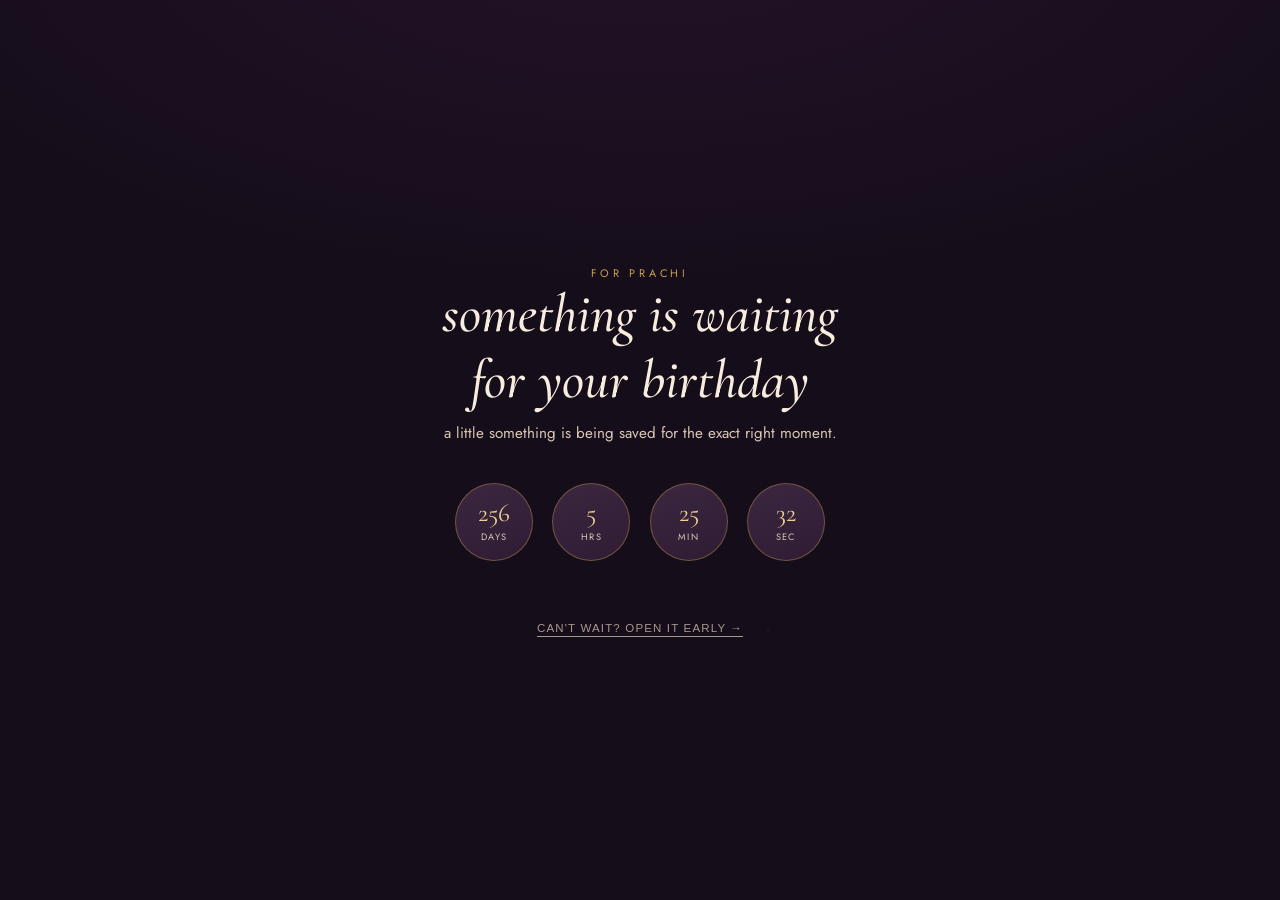
<file: index.html>
<!DOCTYPE html>
<html lang="en">
<head>
<meta charset="UTF-8">
<meta name="viewport" content="width=device-width, initial-scale=1.0">
<title>Happy Birthday, Prachi</title>
<link rel="preconnect" href="https://fonts.googleapis.com">
<link href="https://fonts.googleapis.com/css2?family=Cormorant+Garamond:ital,wght@0,400;0,500;0,600;1,500&family=Cinzel+Decorative:wght@400;700&family=Jost:wght@300;400;500;600&display=swap" rel="stylesheet">
<link rel="stylesheet" href="style.css">
<style>
  .gate {
    min-height: 100vh;
    display: flex;
    flex-direction: column;
    align-items: center;
    justify-content: center;
    position: relative;
    z-index: 2;
    text-align: center;
    padding: 2rem;
  }

  .gate h1 {
    font-family: var(--font-display);
    font-style: italic;
    font-weight: 500;
    font-size: clamp(2.1rem, 6vw, 3.4rem);
    margin: 0 0 0.6rem;
    color: var(--cream);
  }
  .gate .sub {
    color: var(--cream-dim);
    font-size: 0.95rem;
    margin-bottom: 2.4rem;
  }

  /* Countdown mode */
  .countdown-ring {
    display: flex;
    gap: 1.2rem;
    margin-bottom: 2.2rem;
    flex-wrap: wrap;
    justify-content: center;
  }
  .ring-unit {
    width: 78px;
    height: 78px;
    border-radius: 50%;
    border: 1px solid rgba(201,162,76,0.4);
    display: flex;
    flex-direction: column;
    align-items: center;
    justify-content: center;
    background: linear-gradient(160deg, var(--surface-soft), var(--surface));
  }
  .ring-unit .num { font-family: var(--font-display); font-size: 1.6rem; color: var(--gold-light); line-height: 1; }
  .ring-unit .lbl { font-size: 0.58rem; letter-spacing: 0.14em; text-transform: uppercase; color: var(--cream-dim); margin-top: 4px; }

  .early-link {
    font-size: 0.72rem;
    letter-spacing: 0.1em;
    text-transform: uppercase;
    color: var(--cream-dim);
    text-decoration: underline;
    text-underline-offset: 4px;
    background: none;
    border: none;
    cursor: pointer;
    opacity: 0.75;
    margin-top: 1.6rem;
  }
  .early-link:hover { opacity: 1; }

  /* Envelope */
  .envelope-wrap { perspective: 1400px; cursor: pointer; -webkit-tap-highlight-color: transparent; }
  .envelope { width: min(78vw, 320px); aspect-ratio: 3/2; position: relative; filter: drop-shadow(0 25px 45px rgba(0,0,0,0.55)); }
  .env-body { position: absolute; inset: 0; background: linear-gradient(160deg, var(--surface-soft), var(--surface)); border: 1px solid rgba(201,162,76,0.35); border-radius: 6px; }
  .env-body::before, .env-body::after { content: ""; position: absolute; bottom: 0; width: 52%; height: 100%; background: linear-gradient(135deg, var(--surface), var(--surface-soft)); border: 1px solid rgba(201,162,76,0.2); }
  .env-body::before { left: 0; clip-path: polygon(0 0, 100% 50%, 0 100%); }
  .env-body::after { right: 0; clip-path: polygon(100% 0, 0 50%, 100% 100%); }
  .env-flap { position: absolute; top: 0; left: 0; right: 0; height: 62%; background: linear-gradient(200deg, var(--wine-bright), var(--wine)); clip-path: polygon(0 0, 100% 0, 50% 100%); transform-origin: top center; transition: transform 1.1s var(--ease); z-index: 3; border-top-left-radius: 6px; border-top-right-radius: 6px; }
  .envelope.open .env-flap { transform: rotateX(180deg); }
  .seal { position: absolute; top: 40%; left: 50%; width: 58px; height: 58px; transform: translate(-50%, -50%); background: radial-gradient(circle at 35% 30%, var(--wine-bright), var(--wine) 70%); border-radius: 50%; display: flex; align-items: center; justify-content: center; font-family: var(--font-display); font-style: italic; font-size: 1.5rem; color: var(--gold-light); box-shadow: 0 4px 10px rgba(0,0,0,0.45), inset 0 0 0 2px rgba(201,162,76,0.5); z-index: 5; transition: transform 0.5s var(--ease), opacity 0.5s var(--ease); }
  .envelope.open .seal { transform: translate(-50%, -50%) scale(0); opacity: 0; }
  .letter-peek { position: absolute; left: 6%; right: 6%; bottom: 6%; top: 18%; background: linear-gradient(180deg, var(--cream), #efe0c8); border-radius: 4px; z-index: 2; transform: translateY(6%); transition: transform 1s var(--ease) 0.15s; box-shadow: 0 -6px 18px rgba(0,0,0,0.25); }
  .envelope.open .letter-peek { transform: translateY(-38%); }
  .hint { margin-top: 2.2rem; font-size: 0.75rem; letter-spacing: 0.15em; text-transform: uppercase; color: var(--cream-dim); opacity: 0.8; }

  .reveal { display: none; flex-direction: column; align-items: center; gap: 1.4rem; }
  .reveal.show { display: flex; animation: revealIn 0.9s var(--ease) forwards; }
  @keyframes revealIn { from { opacity: 0; transform: translateY(18px); } to { opacity: 1; transform: translateY(0); } }

  #countdownMode, #envelopeMode { display: none; }
  #countdownMode.active, #envelopeMode.active { display: flex; flex-direction: column; align-items: center; }
</style>
</head>
<body>
<div class="stars"></div>

<div class="gate">
  <div class="eyebrow" id="preLabel">for prachi</div>
  <h1 id="titleLine">something is waiting<br>for your birthday</h1>
  <div class="sub" id="subLine"></div>

  <div id="countdownMode">
    <div class="countdown-ring" id="countdownRing"></div>
    <button class="early-link" id="earlyBtn">can't wait? open it early &rarr;</button>
  </div>

  <div id="envelopeMode">
    <div class="envelope-wrap" id="envelopeWrap" role="button" tabindex="0" aria-label="Open the envelope">
      <div class="envelope" id="envelope">
        <div class="letter-peek"></div>
        <div class="env-body"></div>
        <div class="env-flap"></div>
        <div class="seal">&hearts;</div>
      </div>
    </div>
    <div class="hint" id="hintText">click the seal</div>

    <div class="reveal" id="revealPanel">
      <div class="eyebrow">happy birthday, my love</div>
      <a class="btn" href="movie.html">Begin</a>
    </div>
  </div>
</div>

<script>
  // ---- Countdown vs. envelope mode ----
  const BIRTHDAY_MONTH = 8; // August
  const BIRTHDAY_DAY = 18;

  function nextBirthday() {
    const now = new Date();
    let target = new Date(now.getFullYear(), BIRTHDAY_MONTH - 1, BIRTHDAY_DAY, 0, 0, 0);
    if (now > new Date(now.getFullYear(), BIRTHDAY_MONTH - 1, BIRTHDAY_DAY, 23, 59, 59)) {
      target = new Date(now.getFullYear() + 1, BIRTHDAY_MONTH - 1, BIRTHDAY_DAY, 0, 0, 0);
    }
    return target;
  }

  const countdownMode = document.getElementById('countdownMode');
  const envelopeMode = document.getElementById('envelopeMode');
  const subLine = document.getElementById('subLine');
  const ring = document.getElementById('countdownRing');

  let isCountdown = new Date() < nextBirthday() &&
    !(new Date().getMonth() === BIRTHDAY_MONTH - 1 && new Date().getDate() === BIRTHDAY_DAY);

  function renderCountdown() {
    const diff = nextBirthday() - new Date();
    if (diff <= 0) { showEnvelope(); return; }
    const d = Math.floor(diff / 86400000);
    const h = Math.floor((diff % 86400000) / 3600000);
    const m = Math.floor((diff % 3600000) / 60000);
    const s = Math.floor((diff % 60000) / 1000);
    ring.innerHTML = `
      <div class="ring-unit"><div class="num">${d}</div><div class="lbl">days</div></div>
      <div class="ring-unit"><div class="num">${h}</div><div class="lbl">hrs</div></div>
      <div class="ring-unit"><div class="num">${m}</div><div class="lbl">min</div></div>
      <div class="ring-unit"><div class="num">${s}</div><div class="lbl">sec</div></div>
    `;
  }

  function showEnvelope() {
    isCountdown = false;
    countdownMode.classList.remove('active');
    envelopeMode.classList.add('active');
    subLine.textContent = "your day has come. tap below.";
  }

  function showCountdown() {
    countdownMode.classList.add('active');
    envelopeMode.classList.remove('active');
    subLine.textContent = "a little something is being saved for the exact right moment.";
    renderCountdown();
    setInterval(renderCountdown, 1000);
  }

  document.getElementById('earlyBtn').addEventListener('click', showEnvelope);

  if (isCountdown) { showCountdown(); } else { showEnvelope(); }

  // ---- Envelope open interaction ----
  const wrap = document.getElementById('envelopeWrap');
  const envelope = document.getElementById('envelope');
  const reveal = document.getElementById('revealPanel');
  const hint = document.getElementById('hintText');

  function openEnvelope() {
    if (envelope.classList.contains('open')) return;
    envelope.classList.add('open');
    hint.style.opacity = '0';
    burstHearts();
    setTimeout(() => reveal.classList.add('show'), 650);
  }
  wrap.addEventListener('click', openEnvelope);
  wrap.addEventListener('keydown', (e) => { if (e.key === 'Enter' || e.key === ' ') { e.preventDefault(); openEnvelope(); } });

  function burstHearts() {
    const symbols = ['&#10084;', '&#10022;', '&#9825;'];
    for (let i = 0; i < 18; i++) {
      setTimeout(() => {
        const h = document.createElement('div');
        h.className = 'heart-float';
        h.innerHTML = symbols[Math.floor(Math.random() * symbols.length)];
        h.style.left = (35 + Math.random() * 30) + 'vw';
        h.style.setProperty('--drift', (Math.random() * 140 - 70) + 'px');
        h.style.fontSize = (0.8 + Math.random() * 1.2) + 'rem';
        h.style.animationDuration = (3.5 + Math.random() * 2.5) + 's';
        document.body.appendChild(h);
        setTimeout(() => h.remove(), 6500);
      }, i * 80);
    }
  }
</script>
</body>
</html>
</file>
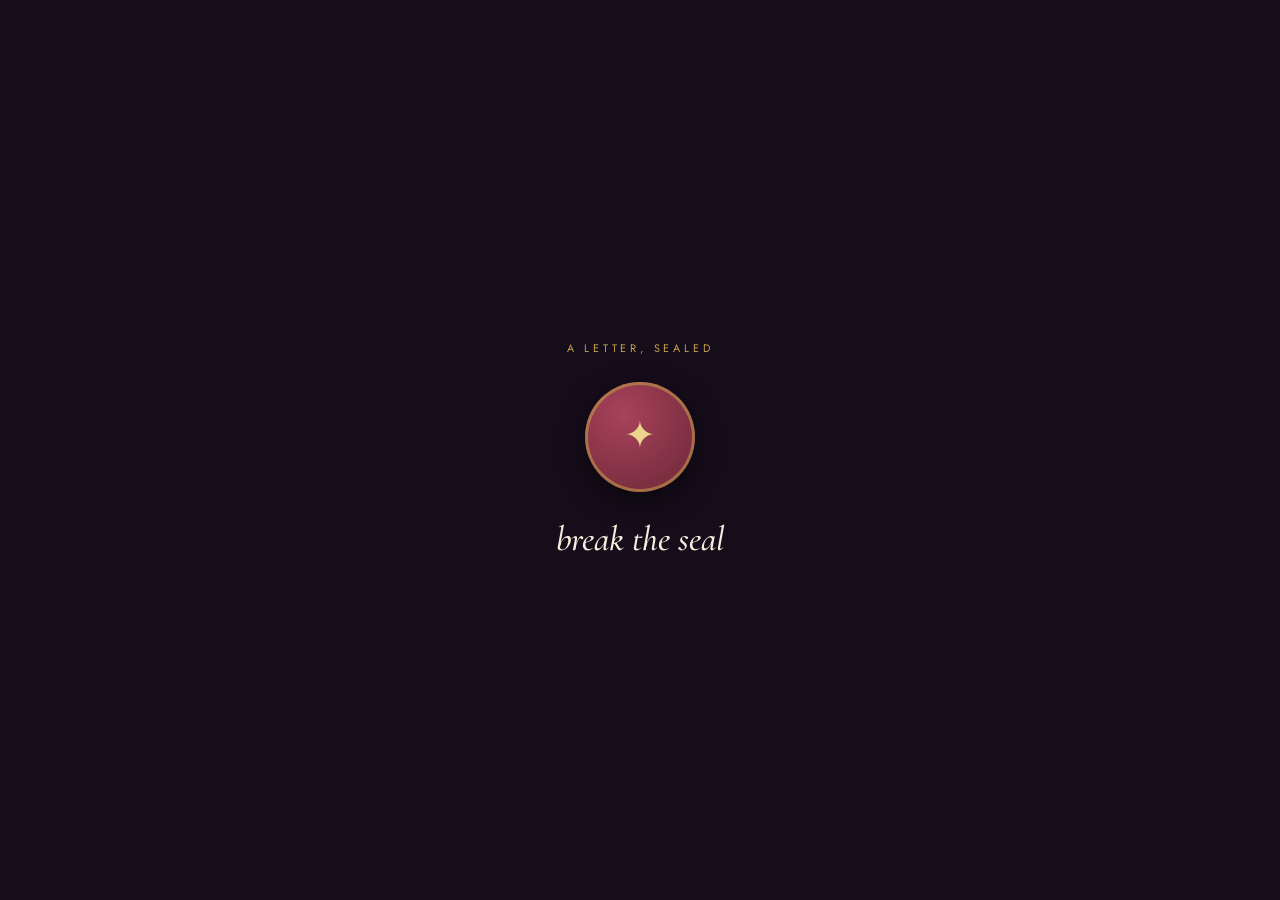
<file: letter.html>
<!DOCTYPE html>
<html lang="en">
<head>
<meta charset="UTF-8">
<meta name="viewport" content="width=device-width, initial-scale=1.0">
<title>A Letter For You</title>
<link rel="preconnect" href="https://fonts.googleapis.com">
<link href="https://fonts.googleapis.com/css2?family=Cormorant+Garamond:ital,wght@0,400;0,500;0,600;1,500;1,600&family=Cinzel+Decorative:wght@400;700&family=Tiro+Devanagari+Hindi:ital@0;1&family=Noto+Sans+Devanagari:wght@400;500;600&family=Jost:wght@300;400;500;600&display=swap" rel="stylesheet">
<link rel="stylesheet" href="style.css">
<style>
  body { min-height: 100vh; display: flex; align-items: center; justify-content: center; padding: 3rem 1.2rem; }

  .topbar { position: fixed; top: 0; left: 0; right: 0; z-index: 5; display: flex; justify-content: space-between; padding: 1.4rem 1.6rem; }
  .topbar a { font-size: 0.7rem; letter-spacing: 0.2em; text-transform: uppercase; color: var(--cream-dim); text-decoration: none; opacity: 0.8; }

  .seal-overlay { position: fixed; inset: 0; z-index: 20; background: var(--bg); display: flex; flex-direction: column; align-items: center; justify-content: center; gap: 1.6rem; text-align: center; padding: 2rem; }
  .seal-overlay.hide { display: none; }
  .big-seal { width: 110px; height: 110px; border-radius: 50%; background: radial-gradient(circle at 35% 30%, var(--wine-bright), var(--wine) 70%); display: flex; align-items: center; justify-content: center; box-shadow: 0 8px 26px rgba(0,0,0,0.5), inset 0 0 0 3px rgba(201,162,76,0.55); cursor: pointer; transition: transform 0.4s var(--ease); }
  .big-seal:hover { transform: scale(1.05); }
  .big-seal span { font-family: "Cinzel Decorative", var(--font-display); font-size: 2.4rem; color: var(--gold-light); }
  .seal-overlay h2 { font-family: var(--font-display); font-style: italic; font-weight: 500; font-size: clamp(1.5rem, 4.6vw, 2.2rem); margin: 0; }

  .scroll-wrap { width: min(92vw, 640px); perspective: 1600px; }
  .scroll {
    position: relative;
    background: radial-gradient(120% 100% at 50% 0%, #fbf2df 0%, #f2e2c0 55%, #e9d3a6 100%);
    border-radius: 4px;
    box-shadow: 0 30px 70px rgba(0,0,0,0.55), 0 0 0 1px rgba(201,162,76,0.25);
    padding: clamp(2rem, 6vw, 4rem) clamp(1.6rem, 6vw, 3.6rem) 3rem;
    color: #3a2418;
    transform-origin: top center;
    transform: scaleY(0.02);
    opacity: 0;
    transition: transform 1.3s var(--ease), opacity 0.6s ease;
    max-height: 78vh;
    overflow-y: auto;
  }
  .scroll.unrolled { transform: scaleY(1); opacity: 1; }
  .scroll::before, .scroll::after { content: ""; position: absolute; left: -6px; right: -6px; height: 22px; background: linear-gradient(90deg, #8a5a2f, #b98a4d, #8a5a2f); border-radius: 10px; box-shadow: 0 3px 8px rgba(0,0,0,0.4); }
  .scroll::before { top: -11px; } .scroll::after { bottom: -11px; }

  .ornament { text-align: center; font-family: var(--font-display); font-size: 1.4rem; color: var(--wine); letter-spacing: 0.4em; margin-bottom: 1.6rem; opacity: 0; }
  .scroll.unrolled .ornament { opacity: 1; transition: opacity 1s ease 0.8s; }

  .greeting { font-family: var(--font-devanagari), var(--font-display); font-style: italic; font-weight: 600; font-size: clamp(1.4rem, 3.8vw, 1.9rem); margin-bottom: 1.6rem; color: var(--wine); }

  .letter-body p.para {
    font-family: var(--font-devanagari), var(--font-display);
    font-size: clamp(1.02rem, 2.5vw, 1.18rem);
    line-height: 1.95;
    margin: 0 0 1.3rem;
  }
  .letter-body p.quote {
    font-family: var(--font-devanagari), var(--font-display);
    font-style: italic;
    font-weight: 600;
    text-align: center;
    color: var(--wine);
    font-size: clamp(1.05rem, 2.7vw, 1.28rem);
    line-height: 1.9;
    margin: 1.8rem 0;
    padding: 0.2rem 0.5rem;
    border-top: 1px solid rgba(124,47,65,0.25);
    border-bottom: 1px solid rgba(124,47,65,0.25);
  }

  .signoff { margin-top: 1.8rem; font-family: var(--font-devanagari), var(--font-display); font-style: italic; font-size: 1.2rem; color: var(--wine); text-align: right; white-space: pre-line; }

  .letter-controls { margin-top: 2.2rem; display: flex; gap: 0.9rem; justify-content: center; flex-wrap: wrap; }
  .letter-controls .mini-btn { font-family: var(--font-body); font-size: 0.72rem; letter-spacing: 0.14em; text-transform: uppercase; background: rgba(124,47,65,0.08); border: 1px solid rgba(124,47,65,0.35); color: var(--wine); padding: 0.65em 1.3em; border-radius: 999px; cursor: pointer; }
  .letter-controls .mini-btn:hover { background: rgba(124,47,65,0.15); }
  .letter-controls .mini-btn:disabled { opacity: 0.45; cursor: default; }

  .voice-note { text-align: center; margin-top: 0.9rem; font-size: 0.66rem; color: rgba(58,36,24,0.55); letter-spacing: 0.02em; }

  .typing-cursor { display: inline-block; width: 2px; height: 1em; background: var(--wine); margin-left: 2px; vertical-align: -0.15em; animation: blink 0.9s step-end infinite; }
  @keyframes blink { 50% { opacity: 0; } }
</style>
</head>
<body>
<div class="stars"></div>

<div class="topbar"><a href="movie.html">&larr; back to the movie</a></div>

<div class="seal-overlay" id="sealOverlay">
  <div class="eyebrow">a letter, sealed</div>
  <div class="big-seal" id="bigSeal" role="button" tabindex="0" aria-label="Break the seal to open the letter">
    <span>&#10022;</span>
  </div>
  <h2>break the seal</h2>
</div>

<div class="scroll-wrap">
  <div class="scroll" id="scroll">
    <div class="ornament">&#10022; &#10022; &#10022;</div>
    <div class="greeting" id="greeting"></div>
    <div class="letter-body" id="letterBody"></div>
    <div class="signoff" id="signoff"></div>

    <div class="letter-controls">
      <button class="mini-btn" id="voiceBtn">&#9835; Play Guru's Voice</button>
      <button class="mini-btn" id="replayBtn">&#8635; Replay</button>
    </div>
    <div class="voice-note" id="voiceNote">the letter types itself out as it's read</div>
  </div>
</div>

<audio id="voiceAudio" preload="metadata"></audio>

<script src="letter-data.js"></script>
<script src="letter.js"></script>
</body>
</html>
</file>
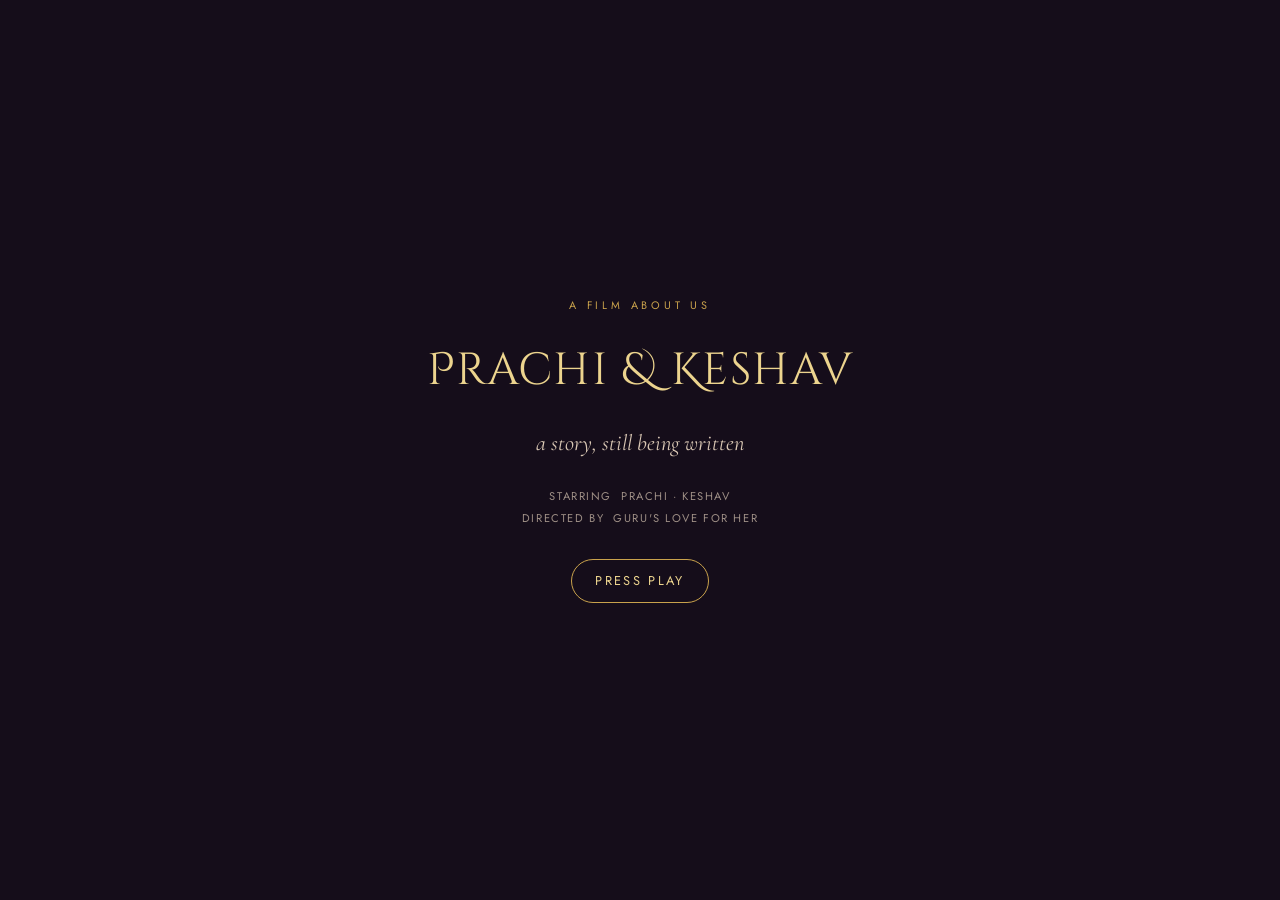
<file: movie.html>
<!DOCTYPE html>
<html lang="en">
<head>
<meta charset="UTF-8">
<meta name="viewport" content="width=device-width, initial-scale=1.0">
<title>Our Movie</title>
<link rel="preconnect" href="https://fonts.googleapis.com">
<link href="https://fonts.googleapis.com/css2?family=Cormorant+Garamond:ital,wght@0,400;0,500;0,600;1,500;1,600&family=Cinzel+Decorative:wght@400;700&family=Jost:wght@300;400;500;600&display=swap" rel="stylesheet">
<link rel="stylesheet" href="style.css">
<style>
  body { overflow: hidden; height: 100vh; }

  .stage { position: relative; width: 100vw; height: 100vh; overflow: hidden; }

  #sceneRoot { position: absolute; inset: 0; z-index: 1; }
  /* (Ken Burns crop-zoom classes were removed — photos now display uncropped) */

  .scene {
    position: absolute; inset: 0;
    display: flex; align-items: center; justify-content: center;
    opacity: 0; pointer-events: none;
    transition: opacity 1s var(--ease);
    text-align: center;
    padding: 2rem;
  }
  .scene.active { opacity: 1; pointer-events: auto; }

  /* ---------- top bar ---------- */
  .topbar { position: fixed; top: 0; left: 0; right: 0; z-index: 30; display: flex; align-items: center; justify-content: space-between; padding: 1.2rem 1.4rem; }
  .topbar a.home { font-size: 0.68rem; letter-spacing: 0.18em; text-transform: uppercase; color: var(--cream-dim); text-decoration: none; opacity: 0.75; }
  .sound-toggle { background: none; border: 1px solid rgba(201,162,76,0.4); color: var(--gold-light); border-radius: 999px; width: 36px; height: 36px; cursor: pointer; display: flex; align-items: center; justify-content: center; font-size: 0.9rem; }

  /* ---------- overall progress bar ---------- */
  .overall-progress { position: fixed; top: 0; left: 0; right: 0; height: 3px; z-index: 31; background: rgba(255,255,255,0.08); }
  .overall-progress .fill { height: 100%; width: 0%; background: linear-gradient(90deg, var(--gold), var(--gold-light)); transition: width 0.4s var(--ease-soft); }

  /* ---------- nav arrows ---------- */
  .nav-btn { position: fixed; top: 50%; transform: translateY(-50%); z-index: 30; background: rgba(21,13,26,0.4); border: 1px solid rgba(201,162,76,0.3); color: var(--gold-light); width: 42px; height: 42px; border-radius: 50%; display: flex; align-items: center; justify-content: center; cursor: pointer; font-size: 1rem; }
  .nav-prev { left: 1rem; } .nav-next { right: 1rem; }

  /* ---------- start overlay ---------- */
  .start-overlay { position: fixed; inset: 0; z-index: 50; background: var(--bg); display: flex; flex-direction: column; align-items: center; justify-content: center; gap: 1.8rem; text-align: center; padding: 2rem; }
  .start-overlay.hide { display: none; }
  .movie-title { font-family: var(--font-royal); font-size: clamp(1.6rem, 6vw, 2.8rem); color: var(--gold-light); letter-spacing: 0.03em; line-height: 1.3; }
  .movie-sub { font-family: var(--font-display); font-style: italic; font-size: clamp(1.1rem, 3vw, 1.4rem); color: var(--cream-dim); }
  .movie-credits { font-size: 0.7rem; letter-spacing: 0.14em; text-transform: uppercase; color: var(--cream-dim); opacity: 0.7; line-height: 2; }

  /* ---------- photo scene ---------- */
  .photo-scene {
    position: absolute; inset: 0;
    display: flex; flex-direction: column; align-items: center; justify-content: center;
    gap: 1.4rem;
    padding: 6.4rem 1.4rem 2.2rem;
  }

  /* Blurred, darkened duplicate of the same photo fills the frame edge-to-edge
     so nothing ever looks empty, while the real photo (below) stays fully
     visible and uncropped on top of it. */
  .photo-backdrop {
    position: absolute; inset: 0; z-index: 0;
    background-size: cover; background-position: center;
    filter: blur(38px) brightness(0.45) saturate(1.1);
    transform: scale(1.15);
  }
  .photo-backdrop::after {
    content: ""; position: absolute; inset: 0;
    background: linear-gradient(180deg, rgba(21,13,26,0.55) 0%, rgba(21,13,26,0.25) 30%, rgba(21,13,26,0.75) 100%);
  }

  .photo-frame {
    position: relative; z-index: 1;
    max-width: 92vw;
    max-height: 58vh;
    display: flex;
    box-shadow: 0 30px 60px rgba(0,0,0,0.55);
    border-radius: 8px;
    overflow: hidden;
    opacity: 0;
    transform: translateY(14px) scale(0.98);
    transition: opacity 1s var(--ease), transform 1s var(--ease);
  }
  .scene.active .photo-frame { opacity: 1; transform: translateY(0) scale(1); }
  .photo-frame img {
    display: block;
    max-width: 92vw;
    max-height: 58vh;
    width: auto; height: auto;
    object-fit: contain;
  }

  .chapter-tag {
    position: absolute; top: 5.4rem; left: 50%; transform: translateX(-50%);
    z-index: 2;
    font-family: var(--font-body); letter-spacing: 0.35em; text-transform: uppercase;
    font-size: 0.68rem; color: var(--gold-light);
    background: rgba(21,13,26,0.45); border: 1px solid rgba(201,162,76,0.35);
    padding: 0.5em 1.2em; border-radius: 999px; backdrop-filter: blur(4px);
    opacity: 0; animation: tagFade 1s var(--ease) 0.3s forwards;
  }
  @keyframes tagFade { to { opacity: 1; } }

  .photo-caption {
    position: relative; z-index: 1;
    max-width: 560px;
    font-family: var(--font-display);
    font-style: italic;
    font-weight: 500;
    font-size: clamp(1.05rem, 3.4vw, 1.5rem);
    line-height: 1.5;
    color: var(--cream);
    text-shadow: 0 3px 16px rgba(0,0,0,0.6);
  }
  .cap-word {
    display: inline-block;
    opacity: 0;
    transform: translateY(14px);
    animation: capIn 0.7s var(--ease) forwards;
  }
  @keyframes capIn { to { opacity: 1; transform: translateY(0); } }

  @media (max-height: 640px) {
    .photo-scene { padding-top: 5.2rem; gap: 0.9rem; }
    .photo-frame, .photo-frame img { max-height: 46vh; }
    .photo-caption { font-size: 0.95rem; }
  }

  /* ---------- placeholder (missing photo) scene ---------- */
  .placeholder-card {
    max-width: 420px; padding: 3rem 2rem; border-radius: 12px;
    background: linear-gradient(160deg, var(--surface-soft), var(--surface));
    border: 1px solid rgba(201,162,76,0.3);
  }
  .placeholder-card .glyph { font-size: 2rem; color: var(--gold-light); margin-bottom: 1rem; }
  .placeholder-card h3 { font-family: var(--font-display); font-style: italic; font-weight: 500; font-size: 1.5rem; margin: 0 0 0.6rem; }
  .placeholder-card p { color: var(--cream-dim); font-size: 0.85rem; margin: 0; }

  /* ---------- timeline scene ---------- */
  .timeline-wrap { max-width: 620px; width: 100%; }
  .timeline-wrap h2 { font-family: var(--font-display); font-style: italic; font-weight: 500; font-size: clamp(1.6rem, 4.5vw, 2.2rem); margin: 0 0 2rem; color: var(--gold-light); }
  .tl-events { display: flex; flex-direction: column; gap: 1.1rem; text-align: left; }
  .tl-event { display: flex; gap: 1rem; align-items: flex-start; opacity: 0; transform: translateY(10px); transition: opacity 0.7s var(--ease), transform 0.7s var(--ease); }
  .tl-event.show { opacity: 1; transform: translateY(0); }
  .tl-date { flex: 0 0 auto; font-family: var(--font-display); font-style: italic; color: var(--gold); font-size: 1rem; min-width: 72px; }
  .tl-text { font-size: 0.92rem; color: var(--cream-dim); line-height: 1.5; }

  /* ---------- reasons scene ---------- */
  .reasons-wrap { max-width: 520px; }
  .reasons-wrap .glyph { font-size: 1.6rem; color: var(--blush); margin-bottom: 1.2rem; }
  .reasons-wrap h2 { font-family: var(--font-display); font-style: italic; font-size: 1.3rem; color: var(--cream-dim); margin: 0 0 1.6rem; }
  .reason-text { font-family: var(--font-display); font-size: clamp(1.3rem, 4vw, 1.8rem); line-height: 1.5; min-height: 4.5em; display: flex; align-items: center; justify-content: center; }
  .reason-counter { margin-top: 1.4rem; font-size: 0.68rem; letter-spacing: 0.2em; text-transform: uppercase; color: var(--gold); }

  /* ---------- quiz scene ---------- */
  .quiz-wrap { max-width: 480px; width: 100%; }
  .quiz-wrap h2 { font-family: var(--font-display); font-style: italic; font-size: 1.5rem; margin: 0 0 1.6rem; }
  .quiz-options { display: flex; flex-direction: column; gap: 0.7rem; }
  .quiz-opt { font-family: var(--font-body); font-size: 0.9rem; background: var(--surface); border: 1px solid rgba(201,162,76,0.3); color: var(--cream); padding: 0.8em 1.2em; border-radius: 10px; cursor: pointer; text-align: left; transition: background 0.3s, border-color 0.3s; }
  .quiz-opt:hover { border-color: var(--gold); }
  .quiz-opt.correct { background: rgba(122, 176, 122, 0.25); border-color: #7ab07a; }
  .quiz-opt.wrong { background: rgba(176,90,90,0.25); border-color: #b05a5a; }
  .quiz-feedback { margin-top: 1rem; font-size: 0.85rem; color: var(--gold-light); min-height: 1.2em; }
  .quiz-result h2 { color: var(--gold-light); }

  /* ---------- finale scene ---------- */
  .finale-wrap { max-width: 480px; }
  .candle { width: 60px; margin: 0 auto 1.6rem; cursor: pointer; -webkit-tap-highlight-color: transparent; }
  .flame { width: 14px; height: 22px; background: radial-gradient(circle, #ffe08a, #ff8a3d 70%); border-radius: 50% 50% 50% 50%/60% 60% 40% 40%; margin: 0 auto; animation: flicker 1.4s ease-in-out infinite; transform-origin: bottom center; }
  @keyframes flicker { 0%,100% { transform: scaleY(1) rotate(-1deg); } 50% { transform: scaleY(1.12) rotate(1deg); } }
  .flame.out { display: none; }
  .candle-body { width: 22px; height: 60px; margin: 0 auto; background: linear-gradient(180deg, var(--blush), var(--wine-bright)); border-radius: 3px; }
  .finale-wrap h2 { font-family: var(--font-display); font-style: italic; font-size: clamp(1.5rem, 5vw, 2.1rem); color: var(--gold-light); margin: 0 0 0.8rem; }
  .finale-wrap p { color: var(--cream-dim); font-size: 0.9rem; margin: 0 0 2rem; }
  .finale-msg { display: none; }
  .finale-msg.show { display: block; animation: revealUp 0.9s var(--ease) forwards; }
  @keyframes revealUp { from { opacity: 0; transform: translateY(14px); } to { opacity: 1; transform: translateY(0); } }
  .confetti-piece { position: fixed; top: -5vh; z-index: 60; pointer-events: none; }

  @media (max-width: 480px) {
    .chapter-tag { top: 4.6rem; font-size: 0.6rem; }
  }
</style>
</head>
<body>
<div class="stars"></div>

<div class="start-overlay" id="startOverlay">
  <div class="eyebrow">a film about us</div>
  <div class="movie-title">Prachi &amp; Keshav</div>
  <div class="movie-sub">a story, still being written</div>
  <div class="movie-credits">starring&nbsp; Prachi &middot; Keshav<br>directed by&nbsp; Guru's love for her</div>
  <button class="btn" id="startBtn">Press Play</button>
</div>

<div class="topbar">
  <a href="index.html" class="home">&larr; back</a>
  <button class="sound-toggle" id="soundToggle" aria-label="Mute or unmute">&#9834;</button>
</div>
<div class="overall-progress"><div class="fill" id="overallFill"></div></div>

<div class="stage" id="stage">
  <div id="sceneRoot"></div>
  <button class="nav-btn nav-prev" id="prevBtn" aria-label="Previous">&#10094;</button>
  <button class="nav-btn nav-next" id="nextBtn" aria-label="Next">&#10095;</button>
</div>

<audio id="song" preload="auto"></audio>

<script src="movie-data.js"></script>
<script src="movie.js"></script>
</body>
</html>
</file>
<file: style.css>
/* ============================================================
   DESIGN TOKENS
   ============================================================ */
:root {
  --bg:            #150d1a;
  --bg-alt:        #241328;
  --surface:       #2f1c33;
  --surface-soft:  #3c2640;
  --cream:         #f7ecdd;
  --cream-dim:     #d9c7b4;
  --blush:         #eab3a3;
  --wine:          #7c2f41;
  --wine-bright:   #a8425a;
  --gold:          #c9a24c;
  --gold-light:    #ecd48e;

  --font-display: "Cormorant Garamond", "Times New Roman", serif;
  --font-royal:   "Cinzel Decorative", var(--font-display);
  --font-body:    "Jost", "Segoe UI", sans-serif;
  --font-devanagari: "Tiro Devanagari Hindi", "Noto Sans Devanagari", serif;

  --ease: cubic-bezier(0.22, 1, 0.36, 1);
  --ease-soft: cubic-bezier(0.4, 0, 0.2, 1);
}

* { box-sizing: border-box; }

html { scroll-behavior: smooth; }

html, body {
  margin: 0;
  padding: 0;
  background: var(--bg);
  color: var(--cream);
  font-family: var(--font-body);
  overflow-x: hidden;
}

body {
  min-height: 100vh;
  background:
    radial-gradient(ellipse 120% 80% at 50% -10%, var(--bg-alt) 0%, var(--bg) 55%),
    var(--bg);
  position: relative;
}

.stars {
  position: fixed;
  inset: 0;
  pointer-events: none;
  z-index: 0;
  background-image:
    radial-gradient(1px 1px at 10% 20%, rgba(247,236,221,0.5) 0, transparent 60%),
    radial-gradient(1px 1px at 80% 10%, rgba(247,236,221,0.35) 0, transparent 60%),
    radial-gradient(1.5px 1.5px at 60% 70%, rgba(201,162,76,0.4) 0, transparent 60%),
    radial-gradient(1px 1px at 30% 85%, rgba(247,236,221,0.3) 0, transparent 60%),
    radial-gradient(1px 1px at 90% 60%, rgba(201,162,76,0.35) 0, transparent 60%),
    radial-gradient(1px 1px at 45% 40%, rgba(247,236,221,0.25) 0, transparent 60%);
  background-size: 100% 100%;
  animation: twinkle 6s ease-in-out infinite alternate;
}
@keyframes twinkle { from { opacity: 0.5; } to { opacity: 1; } }

a { color: inherit; }
::selection { background: var(--wine-bright); color: var(--cream); }
button:focus-visible, a:focus-visible { outline: 2px solid var(--gold-light); outline-offset: 3px; }

.eyebrow {
  font-family: var(--font-body);
  letter-spacing: 0.35em;
  text-transform: uppercase;
  font-size: 0.68rem;
  color: var(--gold);
}

.btn {
  font-family: var(--font-body);
  font-size: 0.8rem;
  letter-spacing: 0.18em;
  text-transform: uppercase;
  background: transparent;
  border: 1px solid var(--gold);
  color: var(--gold-light);
  padding: 0.9em 1.8em;
  border-radius: 999px;
  cursor: pointer;
  transition: background 0.35s var(--ease), color 0.35s var(--ease), transform 0.25s var(--ease);
}
.btn:hover { background: var(--gold); color: var(--bg); transform: translateY(-2px); }

.heart-float {
  position: fixed;
  bottom: -5vh;
  font-size: 1.1rem;
  color: var(--blush);
  opacity: 0.85;
  pointer-events: none;
  z-index: 50;
  animation: floatUp linear forwards;
}
@keyframes floatUp {
  0%   { transform: translateY(0) translateX(0) rotate(0deg); opacity: 0; }
  10%  { opacity: 0.9; }
  90%  { opacity: 0.6; }
  100% { transform: translateY(-105vh) translateX(var(--drift, 20px)) rotate(25deg); opacity: 0; }
}

@media (prefers-reduced-motion: reduce) {
  * { animation-duration: 0.001ms !important; animation-iteration-count: 1 !important; transition-duration: 0.001ms !important; }
}
</file>
